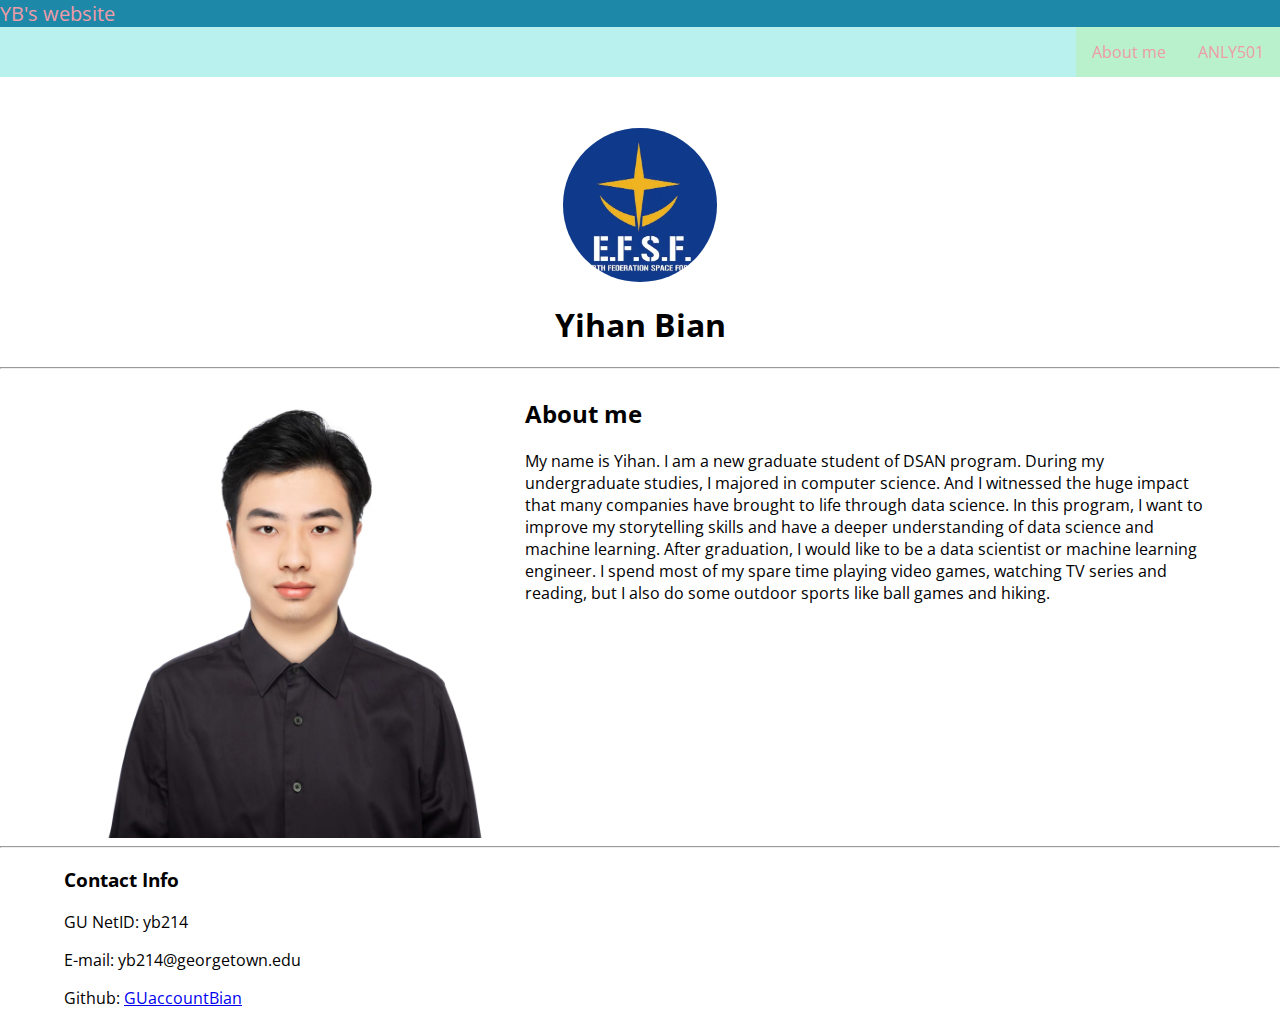
<file: index.html>
<! DOCTYPE html>
<html>
    <head>
        <title>
            Yihan Bian's website
        </title>
        <link rel="stylesheet" href="style.css" />
        </head>
    <body>
        <nav class="navContainer">
            <h1 class="navTitle"> YB's website </h1>
            <ul class="menu">
                <li class="item" id="nav-home"><a href="index.html">About me</a></li>
                <li class="item hassubmenu dropdown">
                    <a tabindex="0">ANLY501</a>
                    <div class="dropdown-content item">
                        <a href="https://github.com/anly501/anly-501-project-GUaccountBian">Code</a>
                        <a href="./Data">Data</a>
                        <a href="./page/introduction.html">Introduction</a>
                        <a href="./page/data_gathering.html">Data Gathering</a>
                        <a href="index.html">Data cleaning</a>
                        <a href="index.html">Exploring Data</a>
                        <a href="index.html">Naive Bayes</a>
                        <a href="index.html">Decision Trees</a>
                        <a href="index.html">SVM</a>
                        <a href="index.html">Clustering</a>
                        <a href="index.html">ARM and Networking</a>
                        <a href="index.html">Conclusions</a>
                    </div>
                </li>
            </ul>
        </nav>
        <div class="avatarContainer">
            <div class="avatar"></div>
        </div>
        <h1 class="name"> Yihan Bian </h1>
        <hr />
        <div class="u-flex">
            <section class="subContainer1">
                <img class="selfie" src="./images/photoformyself.jpeg" width="200" height="200"/>
            </section>
            <section class="subContainer2 u-textLeft">
                <h2>About me</h2>
                <p class="personalInfo">My name is Yihan. I am a new graduate student of DSAN program. During my undergraduate studies, I majored in computer science. And I witnessed the huge impact that many companies have brought to life through data science. In this program, I want to improve my storytelling skills and have a deeper understanding of data science and machine learning. After graduation, I would like to be a data scientist or machine learning engineer. I spend most of my spare time playing video games, watching TV series and reading, but I also do some outdoor sports like ball games and hiking.</p>
            </section>
        </div>
    <hr />
        <div class="contactInfo">
            <h3>Contact Info</h3>
            <p>GU NetID: yb214</p>
            <p>E-mail: yb214@georgetown.edu</p>
            <p>Github: <a href="https://github.com/GUaccountBian">GUaccountBian</a></p>
        </div>
    </body>
</html>
</file>
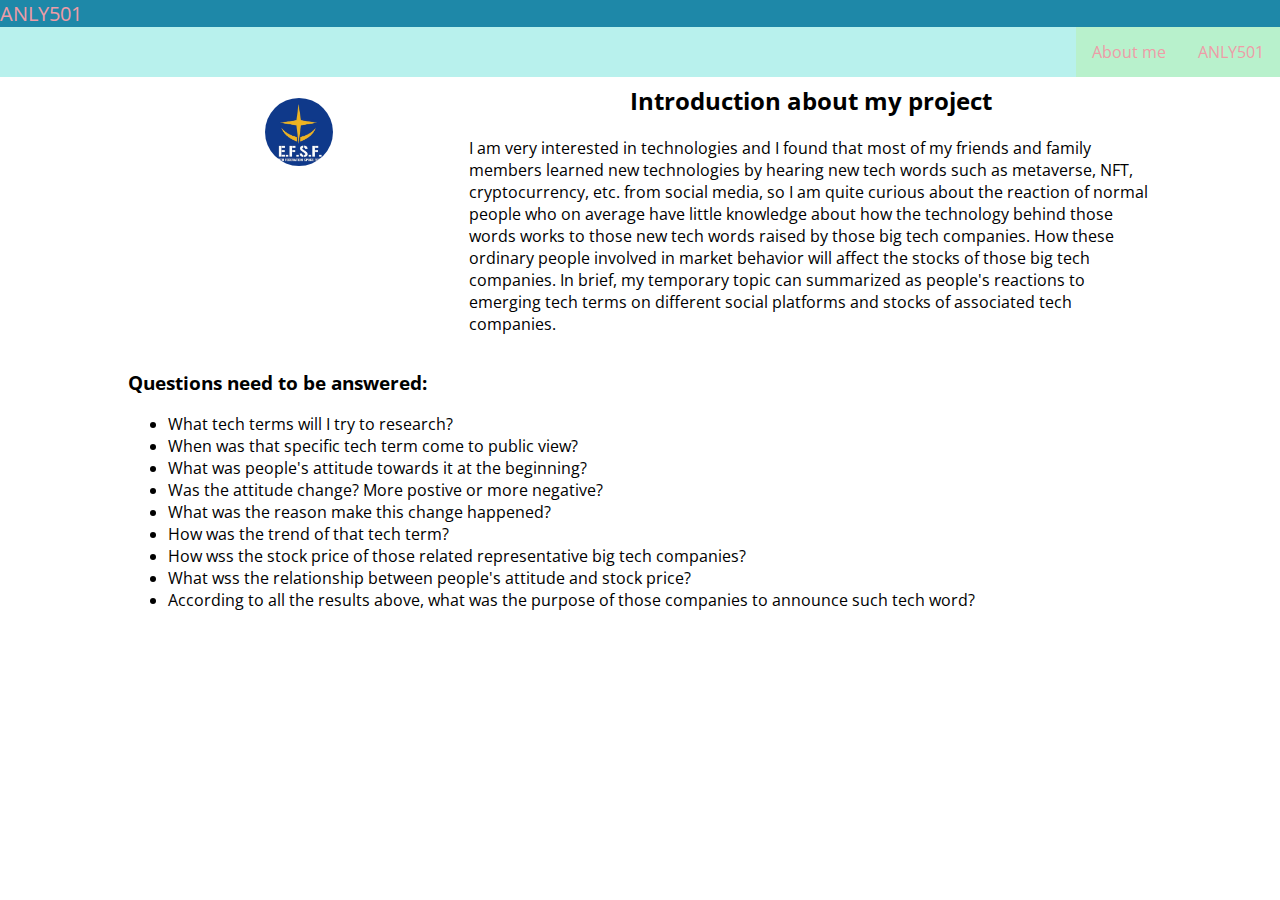
<file: page/introduction.html>
<! DOCTYPE html>
<html>
    <head>
        <title>
            Yihan Bian's website
        </title>
        <link rel="stylesheet" href="../style.css" />
        </head>
    <body>
        <nav class="navContainer">
            <h1 class="navTitle"> ANLY501 </h1>
            <ul class="menu">
                <li class="item" id="nav-home"><a href="../index.html">About me</a></li>
                <li class="item hassubmenu dropdown">
                    <a tabindex="0">ANLY501</a>
                    <div class="dropdown-content item">
                        <a href="https://github.com/GUaccountBian">Code</a>
                        <a href="index.html">Data</a>
                        <a href="introduction.html">Introduction</a>
                        <a href="data_gathering.html">Data Gathering</a>
                        <a href="index.html">Data cleaning</a>
                        <a href="index.html">Exploring Data</a>
                        <a href="index.html">Naive Bayes</a>
                        <a href="index.html">Decision Trees</a>
                        <a href="index.html">SVM</a>
                        <a href="index.html">Clustering</a>
                        <a href="index.html">ARM and Networking</a>
                        <a href="index.html">Conclusions</a>
                    </div>
                </li>
            </ul>
        </nav>
        <div class="u-flex-introduction">
            <section class="subContainer1-introduction">
                <div class="avatarContainer-introduction">
                    <div class="avatar-introduction"></div>
                </div>
            </section>
            <section class="subContainer2-introduction">
                <h2 class="u-textCenter">Introduction about my project</h2>
                <p class="u-textLeft">I am very interested in technologies and I found that most of my friends and family members learned new technologies by hearing new tech words such as metaverse, NFT, cryptocurrency, etc. from social media, so I am quite curious about the reaction of normal people who on average have little knowledge about how the technology behind those words works to those new tech words raised by those big tech companies. How these ordinary people involved in market behavior will affect the stocks of those big tech companies. In brief, my temporary topic can summarized as people's reactions to emerging tech terms on different social platforms and stocks of associated tech companies.</p>
            </section>
        </div>
        <div class="questions">
            <h3>Questions need to be answered:</h3>
            <ul>
                <li>What tech terms will I try to research?</li>
                <li>When was that specific tech term come to public view?</li>
                <li>What was people's attitude towards it at the beginning?</li>
                <li>Was the attitude change? More postive or more negative?</li>
                <li>What was the reason make this change happened?</li>
                <li>How was the trend of that tech term?</li>
                <li>How wss the stock price of those related representative big tech companies?</li>
                <li>What wss the relationship between people's attitude and stock price?</li>
                <li>According to all the results above, what was the purpose of those companies to announce such tech word?</li>
            </ul>
        </div>
    </body>
</html>
</file>
<file: style.css>
@import url('https://fonts.googleapis.com/css2?family=Open+Sans:wght@300;500&display=swap');

:root {
    --primary: #396dff;
    --grey: #f7f7f7;
    --white: #fff;
    --m1: #ee9ca7;
    --m2: #1e88a8;
    --m3: #e98b2a;
    --m4: #ff8000;
    --m5: #d9b8f1;
    --m6: #b8f1cc;
    --m7: #b8f1ed;

    --xs: 4px;
    --s: 8px;
    --m: 16px;
    --l: 24px;
}

.name {
    text-align: center;
}

.u-textCenter {
    text-align: center;
}

.u-textLeft {
    text-align: left;
}

body {
    font-family: 'Open Sans', sans-serif;
    margin: 0;
}

.navTitle {
    color: var(--m1);
    background-color: var(--m2);
    font-size: 20px;
    /* Below cancels out some of the default styling */
    margin: 0;
    font-weight: normal;
}

.navContainer {
    padding: 0;
    position: fixed;
    top: 0;
    width: 100%;
}

img.avatar {
    max-width: 100%;
    border-radius: var(--m);
}

.menu {
    list-style-type: none;
    display: flex;
    justify-content: flex-end;
    flex-wrap: nowrap;
    padding: 0;
    margin: 0;
    background-color: var(--m7);
}

.submenu {
    list-style-type: none;
}

.dropdown {
    position: relative;
    display: inline-block;
}

.dropdown-content {
    right: 0;
    display: none;
    position: absolute;
    background-color: var(--m6);
    min-width: 160px;
    box-shadow: 0px 8px 16px 0px rgba(0,0,0,0.2);
    padding: 0;
    z-index: 1;
}

.dropdown:hover .dropdown-content {
    display: block;
    flex-wrap: nowrap;
    text-align: center;
    border-radius: 2%;
}

li a {
    display: inline-block;
    padding: 14px 16px;
    text-align: center;
    color: var(--m1);
    background-color: var(--m6);
    text-decoration: none;
    transition: all 0.3s ease 0s;
}

.item {
    padding: 0;
}

li a:hover {
    color: var(--m5);
    background-color: var(--m7);
}

.avatarContainer {
    padding-left: 35%;
    padding-right: 35%;
    padding-top: 10%;
}

.avatar {
    max-width: 100%;
    width: 40%;
    height: auto;
    display: block;

    padding-top: 40%;

    border-radius: 50%;

    background-image: url(images/efsf-logo.png);

    background-position-y: center;
    background-position-x: center;
    background-repeat: no-repeat;

    background-size: cover;

    margin: 0 auto;
}

.avatarContainer-introduction {
    padding: 10% 40%;
}

.avatar-introduction {
    max-width: 100%;
    width: 100%;
    height: auto;
    display: block;

    padding-top: 100%;

    border-radius: 50%;

    background-image: url(images/efsf-logo.png);

    background-position-y: center;
    background-position-x: center;
    background-repeat: no-repeat;

    background-size: cover;

    margin: 0 auto;
}

.u-flex {
    display: flex;
    gap: 10px 0px;
    padding-left: 5%;
    padding-right: 5%;
}

.subContainer1 {
    flex-grow: 2;
    flex-basis: 0;
}

.subContainer2 {
    flex-grow: 3;
    flex-basis: 0;
}

.u-flex-introduction {
  display: flex;  
  padding-top: 5%;
  padding-left: 10%;
  padding-right: 10%;
}

.subContainer1-introduction {
    flex-grow: 1;
    flex-basis: 0;
}

.subContainer2-introduction {
    flex-grow: 2;
    flex-basis: 0;
}

.selfie {
    display: block;
    max-width: 100%;
    width: 100%;
    height: auto;
}

.contactInfo {
    padding-left: 5%;
}

.questions {
    padding-left: 10%;
}

.dataDescription {
    padding: 8%;
}
</file>
